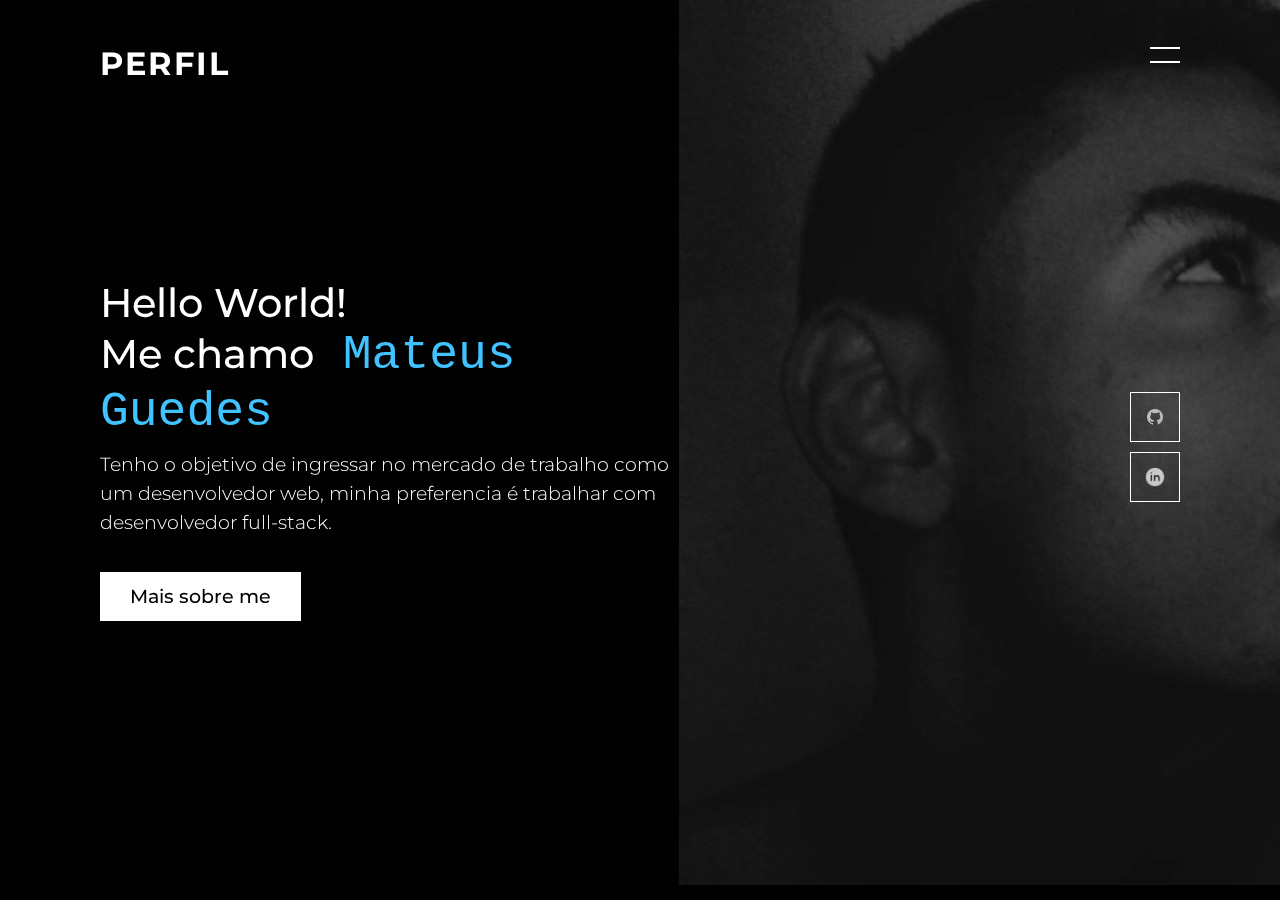
<file: index.html>
<!DOCTYPE html>
<html lang="en">
<head>
    <meta name="viewport" content="width=device-width, initial-scale=1.0">
    <meta charset="UTF-8">
<title>Landing Page | Mateus Guedes</title>

<script src="https://code.jquery.com/jquery-3.2.1.slim.min.js" integrity="sha384-KJ3o2DKtIkvYIK3UENzmM7KCkRr/rE9/Qpg6aAZGJwFDMVNA/GpGFF93hXpG5KkN" crossorigin="anonymous"></script>
<script src="https://cdnjs.cloudflare.com/ajax/libs/popper.js/1.12.9/umd/popper.min.js" integrity="sha384-ApNbgh9B+Y1QKtv3Rn7W3mgPxhU9K/ScQsAP7hUibX39j7fakFPskvXusvfa0b4Q" crossorigin="anonymous"></script>

<link rel="stylesheet" href="https://maxcdn.bootstrapcdn.com/bootstrap/4.0.0/css/bootstrap.min.css" integrity="sha384-Gn5384xqQ1aoWXA+058RXPxPg6fy4IWvTNh0E263XmFcJlSAwiGgFAW/dAiS6JXm" crossorigin="anonymous">
<script src="https://maxcdn.bootstrapcdn.com/bootstrap/4.0.0/js/bootstrap.min.js" integrity="sha384-JZR6Spejh4U02d8jOt6vLEHfe/JQGiRRSQQxSfFWpi1MquVdAyjUar5+76PVCmYl" crossorigin="anonymous"></script>
<link rel="stylesheet" type="text/css" href="style.css" media="screen" />
</head>
<body>
    <section class="banner" id="sec">
        <header>
            <a href="#" class="logo">Perfil</a>
            <div id="toggle" onclick="toggle()"></div>
        </header>
        <div class="content">
            <h2>Hello World! <br>Me chamo<samp> Mateus Guedes</h2></samp>
            <p>Tenho o objetivo de ingressar no mercado de trabalho como um desenvolvedor web, 
                minha preferencia é trabalhar com desenvolvedor full-stack.</p>
            <a href="info.html" >Mais sobre me</a>        
        </div>
        <ul class="sci">
            <li><a href="https://github.com/mateus17bk"><img src="images/github.png"></a></li>
            <li><a href="https://www.linkedin.com/in/mateus-guedes-079ab715b/"><img src="images/linkedin.png"></a></li>
        </ul>
    </section>
    <div id="navigation">
        <ul>
            <li><a href="index.html">Inicio</a></li>
            <li><a href="sobre.html">Projetos</a></li>
            <li><a href="https://api.whatsapp.com/send?phone=988637621">Contato</a></li>
        </ul>
    </div>
    <script type="text/javascript">
        function toggle() {
            var sec = document.getElementById('sec');
            var nav = document.getElementById('navigation')
            sec.classList.toggle('active')
            nav.classList.toggle('active')
        }
    </script>
</body>
</html>
</file>
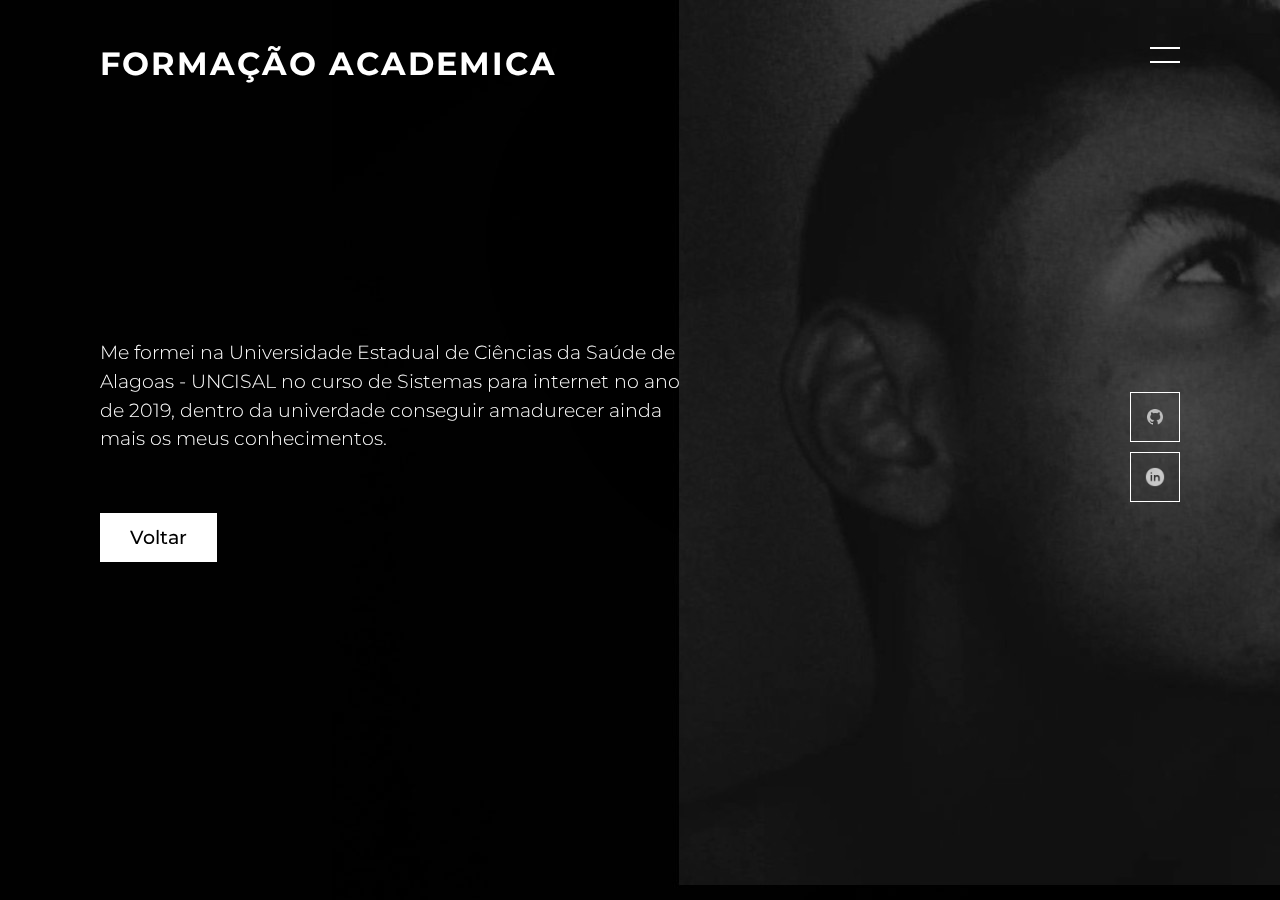
<file: academic.html>
<!DOCTYPE html>
<html lang="en">
<head>
    <meta name="viewport" content="width=device-width, initial-scale=1.0">
    <meta charset="UTF-8">
<title>Landing Page | Mateus Guedes</title>

<script src="https://code.jquery.com/jquery-3.2.1.slim.min.js" integrity="sha384-KJ3o2DKtIkvYIK3UENzmM7KCkRr/rE9/Qpg6aAZGJwFDMVNA/GpGFF93hXpG5KkN" crossorigin="anonymous"></script>
<script src="https://cdnjs.cloudflare.com/ajax/libs/popper.js/1.12.9/umd/popper.min.js" integrity="sha384-ApNbgh9B+Y1QKtv3Rn7W3mgPxhU9K/ScQsAP7hUibX39j7fakFPskvXusvfa0b4Q" crossorigin="anonymous"></script>

<link rel="stylesheet" href="https://maxcdn.bootstrapcdn.com/bootstrap/4.0.0/css/bootstrap.min.css" integrity="sha384-Gn5384xqQ1aoWXA+058RXPxPg6fy4IWvTNh0E263XmFcJlSAwiGgFAW/dAiS6JXm" crossorigin="anonymous">
<script src="https://maxcdn.bootstrapcdn.com/bootstrap/4.0.0/js/bootstrap.min.js" integrity="sha384-JZR6Spejh4U02d8jOt6vLEHfe/JQGiRRSQQxSfFWpi1MquVdAyjUar5+76PVCmYl" crossorigin="anonymous"></script>
<link rel="stylesheet" type="text/css" href="style.css" media="screen" />
</head>
<body>

    <section class="banner" id="sec">

        <header>
            <a href="#" class="logo">Formação Academica</a>
            <div id="toggle" onclick="toggle()"></div>
        </header>

        <div class="content">  
            <p>
                Me formei na Universidade Estadual de Ciências da Saúde de Alagoas - UNCISAL 
                no curso de Sistemas para internet no ano de 2019, dentro da univerdade conseguir amadurecer ainda mais os meus conhecimentos. 
             </p>
                 <br>
                 <a href="info.html"">Voltar</a> 
        </div>

        <ul class="sci">
            <li><a href="https://github.com/mateus17bk"><img src="images/github.png"></a></li>
            <li><a href="https://www.linkedin.com/in/mateus-guedes-079ab715b/"><img src="images/linkedin.png"></a></li>
        </ul>
    </section>
    <div id="navigation">
        <ul>
            <li><a href="index.html">Inicio</a></li>
            <li><a href="sobre.html">Projetos</a></li>
            <li><a href="https://api.whatsapp.com/send?phone=988637621">Contato</a></li>
        </ul>
    </div>
    <script type="text/javascript">
        function toggle() {
            var sec = document.getElementById('sec');
            var nav = document.getElementById('navigation')
            sec.classList.toggle('active')
            nav.classList.toggle('active')
        }
    </script>
    
</body>
</html>
</file>
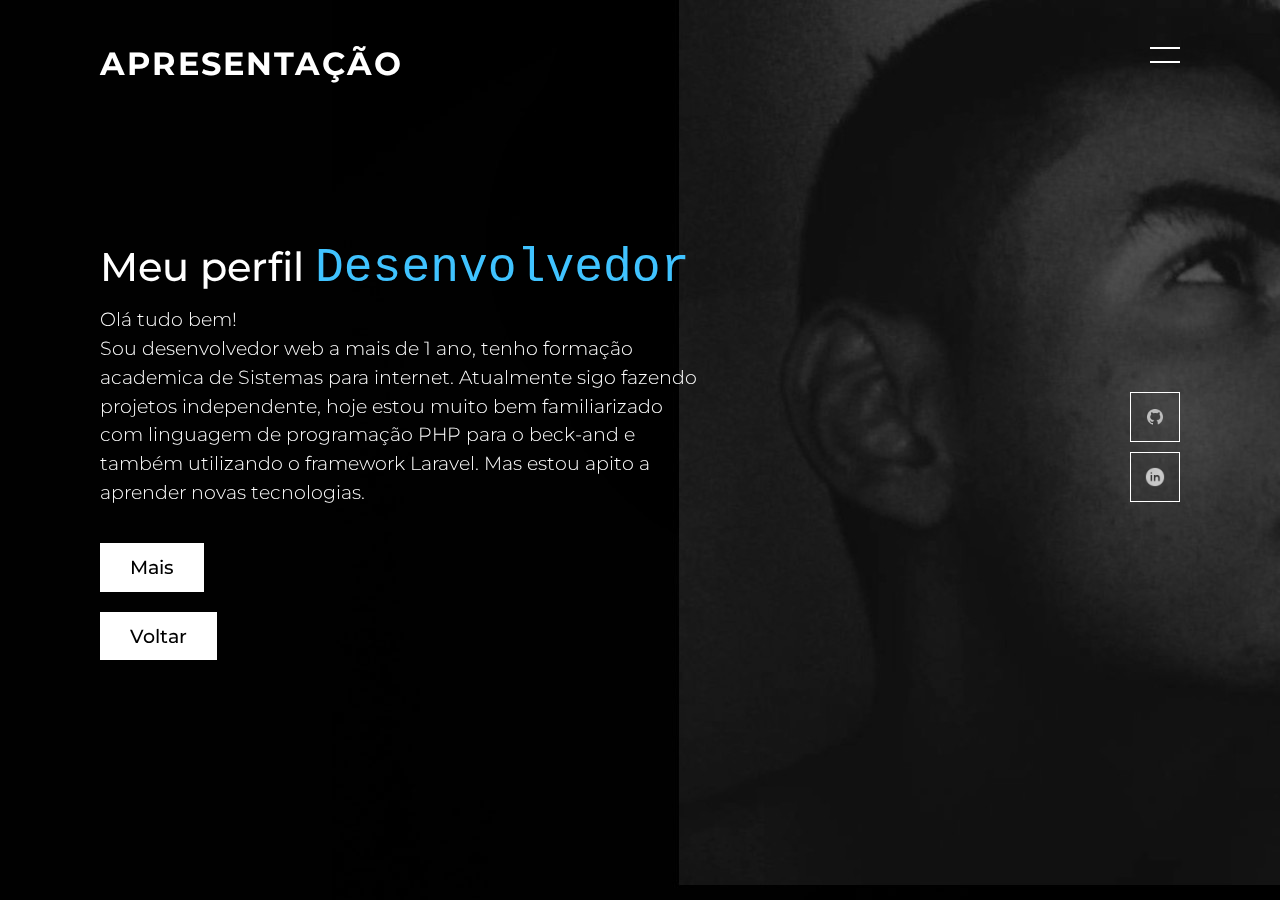
<file: info.html>
<!DOCTYPE html>
<html lang="en">
<head>
    <meta name="viewport" content="width=device-width, initial-scale=1.0">
    <meta charset="UTF-8">
<title>Landing Page | Mateus Guedes</title>

<script src="https://code.jquery.com/jquery-3.2.1.slim.min.js" integrity="sha384-KJ3o2DKtIkvYIK3UENzmM7KCkRr/rE9/Qpg6aAZGJwFDMVNA/GpGFF93hXpG5KkN" crossorigin="anonymous"></script>
<script src="https://cdnjs.cloudflare.com/ajax/libs/popper.js/1.12.9/umd/popper.min.js" integrity="sha384-ApNbgh9B+Y1QKtv3Rn7W3mgPxhU9K/ScQsAP7hUibX39j7fakFPskvXusvfa0b4Q" crossorigin="anonymous"></script>

<link rel="stylesheet" href="https://maxcdn.bootstrapcdn.com/bootstrap/4.0.0/css/bootstrap.min.css" integrity="sha384-Gn5384xqQ1aoWXA+058RXPxPg6fy4IWvTNh0E263XmFcJlSAwiGgFAW/dAiS6JXm" crossorigin="anonymous">
<script src="https://maxcdn.bootstrapcdn.com/bootstrap/4.0.0/js/bootstrap.min.js" integrity="sha384-JZR6Spejh4U02d8jOt6vLEHfe/JQGiRRSQQxSfFWpi1MquVdAyjUar5+76PVCmYl" crossorigin="anonymous"></script>
<link rel="stylesheet" type="text/css" href="style.css" media="screen" />
</head>
<body>

    <section class="banner" id="sec">

        <header>
            <a href="#" class="logo">Apresentação</a>
            <div id="toggle" onclick="toggle()"></div>
        </header>

        <div class="content">
            <h2>Meu perfil <samp> Desenvolvedor</h2></samp>
            <p>Olá tudo bem!<br>
                Sou desenvolvedor web a mais de 1 ano, tenho formação academica de Sistemas para internet.
                Atualmente sigo fazendo projetos independente, hoje estou muito bem familiarizado com linguagem de programação PHP para o beck-and e também utilizando o framework Laravel.
                Mas estou apito a aprender novas tecnologias.  
             </p>
                <a href="academic.html">Mais</a>  
                 <br>
                 <a href="index.html">Voltar</a> 
        </div>

        <ul class="sci">
            <li><a href="https://github.com/mateus17bk"><img src="images/github.png"></a></li>
            <li><a href="https://www.linkedin.com/in/mateus-guedes-079ab715b/"><img src="images/linkedin.png"></a></li>
        </ul>
    </section>
    <div id="navigation">
        <ul>
            <li><a href="index.html">Inicio</a></li>
            <li><a href="sobre.html">Projetos</a></li>
            <li><a href="https://api.whatsapp.com/send?phone=988637621">Contato</a></li>
        </ul>
    </div>
    <script type="text/javascript">
        function toggle() {
            var sec = document.getElementById('sec');
            var nav = document.getElementById('navigation')
            sec.classList.toggle('active')
            nav.classList.toggle('active')
        }
    </script>
    
</body>
</html>
</file>
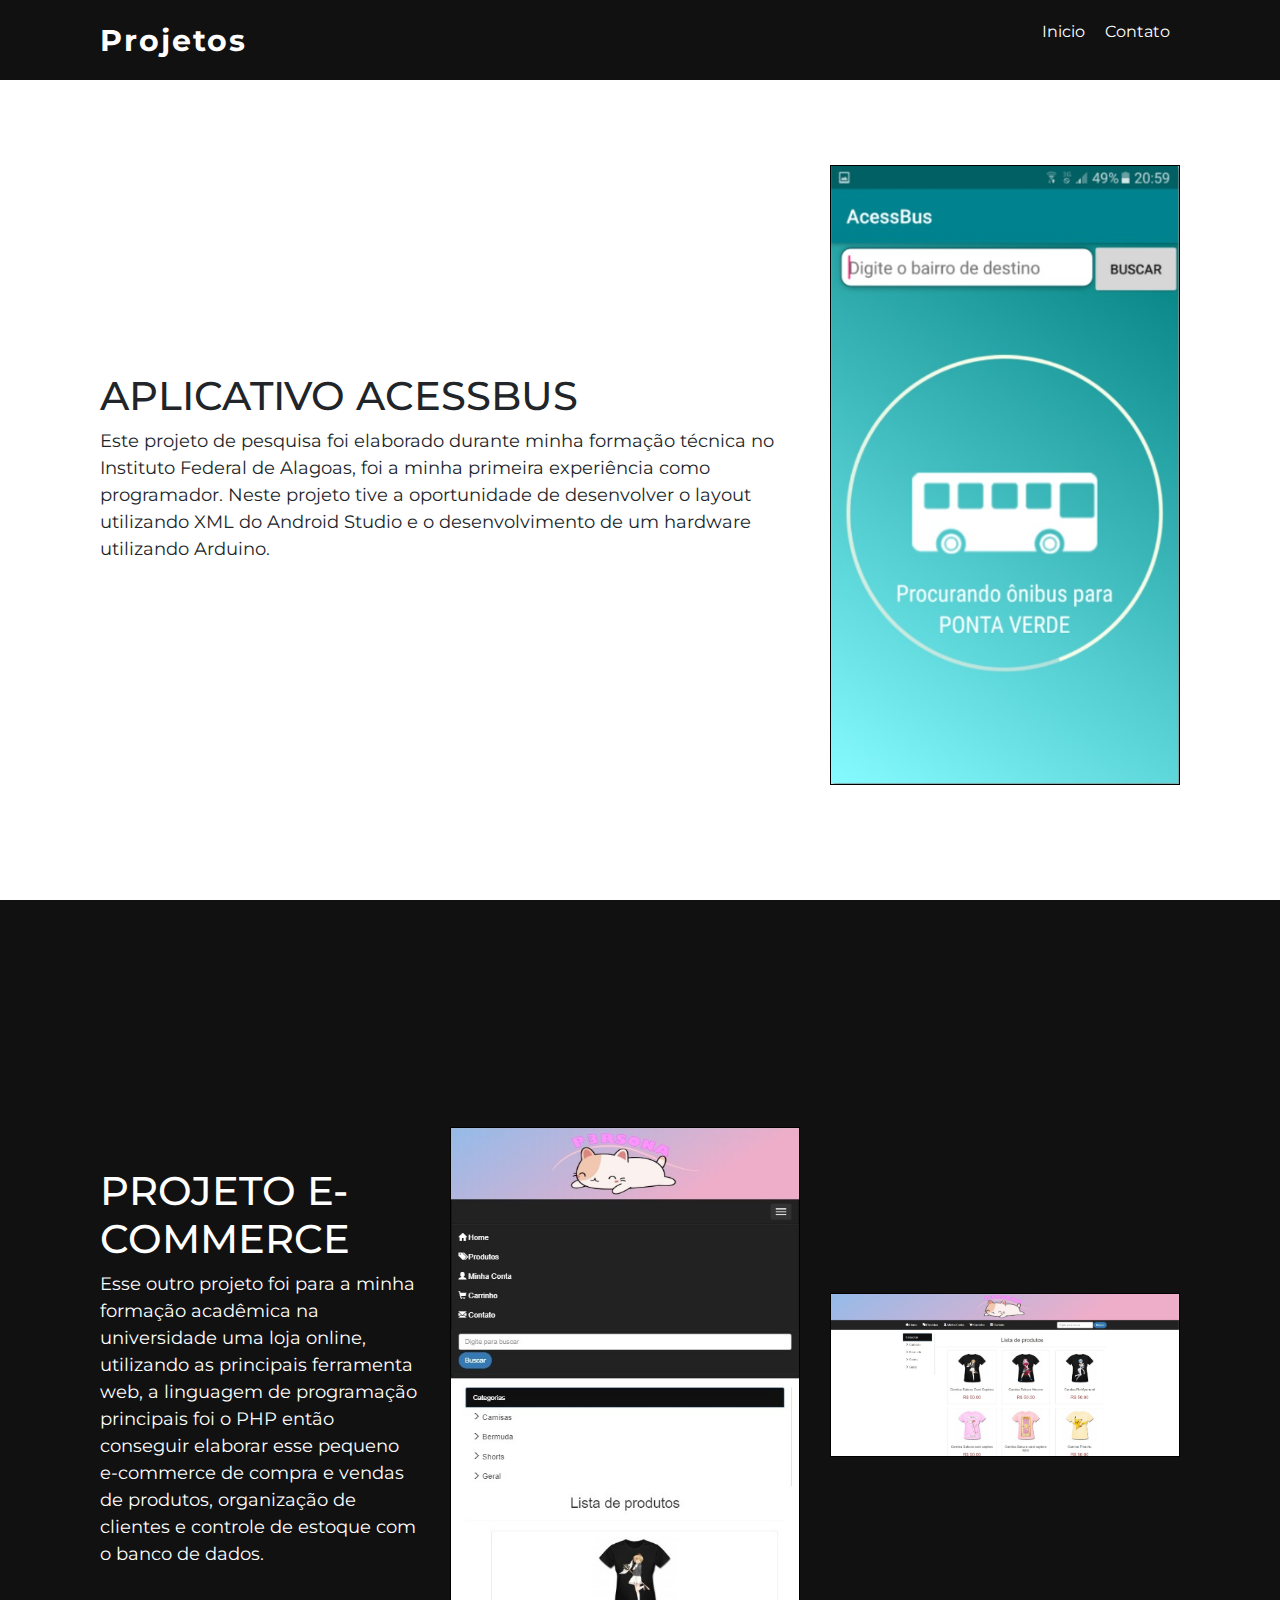
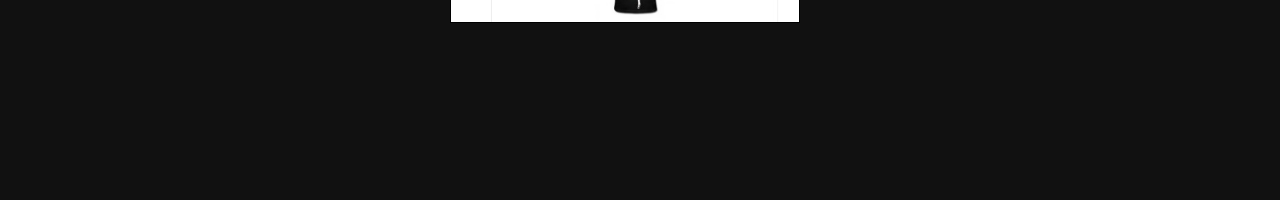
<file: sobre.html>
<!DOCTYPE html>
<html>
<head>
    <meta name="viewport" content="width=device-width, initial-scale=1.0">
    <meta charset="UTF-8">
    <title>Landing Page | Mateus Guedes</title>

    <script src="https://code.jquery.com/jquery-3.2.1.slim.min.js" integrity="sha384-KJ3o2DKtIkvYIK3UENzmM7KCkRr/rE9/Qpg6aAZGJwFDMVNA/GpGFF93hXpG5KkN" crossorigin="anonymous"></script>
<script src="https://cdnjs.cloudflare.com/ajax/libs/popper.js/1.12.9/umd/popper.min.js" integrity="sha384-ApNbgh9B+Y1QKtv3Rn7W3mgPxhU9K/ScQsAP7hUibX39j7fakFPskvXusvfa0b4Q" crossorigin="anonymous"></script>

<link rel="stylesheet" href="https://maxcdn.bootstrapcdn.com/bootstrap/4.0.0/css/bootstrap.min.css" integrity="sha384-Gn5384xqQ1aoWXA+058RXPxPg6fy4IWvTNh0E263XmFcJlSAwiGgFAW/dAiS6JXm" crossorigin="anonymous">
<script src="https://maxcdn.bootstrapcdn.com/bootstrap/4.0.0/js/bootstrap.min.js" integrity="sha384-JZR6Spejh4U02d8jOt6vLEHfe/JQGiRRSQQxSfFWpi1MquVdAyjUar5+76PVCmYl" crossorigin="anonymous"></script>
<link rel="stylesheet" type="text/css" href="sobre.css" media="screen" />

</head>

<body>
    <header id="header">
        <a href="index.html" class="logo">Projetos</a>
        <ul>
            <li><a href="index.html" class="active">Inicio</a></li>
            <li><a href="https://api.whatsapp.com/send?phone=988637621">Contato</a></li>
        </ul>

     <div class="toggle" onclick="toggle()"></div>
    </header>  
    <section  id="home">
        <div>
            <h2>Aplicativo Acessbus</h2>
            <p>
                Este projeto de pesquisa foi elaborado durante minha formação técnica no Instituto Federal de Alagoas, 
                foi a minha primeira experiência como programador.
                Neste projeto tive a oportunidade de desenvolver o layout utilizando XML do Android Studio
                e o desenvolvimento de um hardware utilizando Arduino. 
            </p>
        </div>
        <img src="images/app.jpg">
    </section> 

    <section id="home">
        <div>
            <h2>Projeto E-commerce</h2>
            <p>
                Esse outro projeto foi para a minha formação acadêmica na universidade uma loja online, 
                utilizando as principais ferramenta web, a linguagem de programação principais foi o PHP 
                então conseguir elaborar esse pequeno e-commerce de compra e vendas de produtos, organização de clientes e 
                controle de estoque com o banco de dados.
            </p>
        </div>
        <img src="images/loja2.jpg">
        <br>
        <img src="images/loja.jpg" >
    </section>

    <script type="text/javascript">
        function toggle(){
            var header = document.getElementById("header")
            header.classList.toggle('active')
        }
    </script>


</body>
</html>
</file>
<file: style.css>
@import url("https://fonts.googleapis.com/css2?family=Grenze+Gotisch:wght@100&family=Montserrat&display=swap");
*
{
    margin: 0;
    padding: 0;
    box-sizing: border-box;
    font-family: 'Grenze Gotisch', cursive;
    font-family: 'Montserrat', sans-serif;
}

header{
    position: absolute;
    top: 0;
    left: 0;
    width: 100%;
    display: flex;
    justify-content: space-between;
    padding: 40px 100px;
    z-index: 10000;
    transition: 0.6s;
}
header .logo{
    position: relative;
    font-weight: 700;
    color: #fff;
    text-decoration: none;
    font-size: 2em;
    text-transform: uppercase;
    letter-spacing: 2px;
    transform: 0.6s;

}

header #toggle{
    position: relative;
    width: 30px;
    height: 30px;
    cursor: pointer;

}

header #toggle:before{
    content: '';
    position: absolute;
    top: 7px;
    width: 100%;
    height: 2px;
    background: #fff;
}


header #toggle:after{
    content: '';
    position: absolute;
    bottom: 7px;
    width: 100%;
    height: 2px;
    background: #fff;
}

.banner.active header #toggle:before{
    top: 50%;
    left: 50%;
    transform: translate(-50%,-50%) rotate(45deg);
}

.banner.active header #toggle:after{
    top: 50%;
    left: 50%;
    transform: translate(-50%,-50%) rotate(-45deg);
}


.banner{
    position: relative;
    width: 100%;
    min-height: 100vh;
    padding: 100px;
    background: url(images/bg1.jpg);
    display: flex;
    align-items: center;
    transition: 0.5s;
    z-index: 2;

}

.banner.active{
    transform: translateX(-400px);
}

#navigation{
    position: fixed;
    top: 0;
    right: -200px;
    width: 400px;
    height: 100vh;
    background: #40c3ff;
    z-index: 1;
    display: grid;
    place-items: center;
    transition: 0.5s;
}

#navigation.active{
    right: 0;
}

#navigation ul{
    position: relative;
    display: flex;
    flex-direction: column;

}

#navigation ul li{
    list-style: none;

}

#navigation ul li a{
    color: #fff;
    text-decoration: none;
    display: inline-block;
    font-size: 2em;
    font-weight: 600;
    text-transform: uppercase;
}

.content{
    max-width: 600px;
}

.content h2{
    color: #fff;
    font-size: 2.5em;
}

.content h2 samp{
    color: #40c3ff;
    font-size: 1.2em;
}

.content p{
    font-size: 1.2em;
    color: #fff;
    font-weight: 300;
}

.content a{
    position: relative;
    display: inline-block;
    margin-top: 20px;
    background: #fff;
    color: #000;
    padding: 10px 30px;
    text-decoration: none;
    font-size: 1.2em;
    font-weight: 500;
}

.sci{
    position: absolute;
    display: flex;
    flex-direction: column;
    right: 100px;
}

.sci li{
    list-style: none;

}

.sci li a{
    position: relative;
    display: grid;
    place-items: center;
    width: 50px;
    height: 50px;
    text-decoration: none;
    border: 1px solid #fff;
    margin: 10px 0 0;

}

.sci li a:hover{
    background: #fff;
}

.sci li a img{
    max-width: 20px;
    filter: invert(1);
    mix-blend-mode: difference;
}

@media (max-width: 767px){
    header{
        padding: 20px 50px;
        
    }
    .banner{
        padding: 100px 50px 150px;
    }

    .banner h2{
        font-size: 1.8em;
    }

    .banner .content p ,
    .banner .content a{

        font-size: 1em;
    }

    .banner.active{
        transform: translateX(-250px);
    }

    #navigation{
        width:  250px;

    }
    

    #navigation ul li a{
        font-size: 1.5em;
        margin: 5px 0;
    }

    .sci{
        position: absolute;
        bottom: 50px;
        right: initial;
        flex-direction: row;
    }

    .sci li a{
        margin: initial;
        margin-right: 10px;
    }

    .trans{
        transition: 0.5s;
    }


}
</file>
<file: sobre.css>
@import url("https://fonts.googleapis.com/css2?family=Grenze+Gotisch:wght@100&family=Montserrat&display=swap");
*
{
    margin: 0;
    padding: 0;
    box-sizing: border-box;
    scroll-behavior: smooth;
    font-family: 'Grenze Gotisch', cursive;
    font-family: 'Montserrat', sans-serif;
}

header{
    position: fixed;
    width: 100%;
    height: 80px;
    padding: 0 100px;
    display: flex;
    justify-content: space-between;
    align-items: center;
    background: #111;
    z-index: 10000;
}
header .logo{
    color: #fff;
    font-size: 30px;
    text-decoration: none;
    letter-spacing: 2px;
    font-weight: 700;

}

header ul{
    position: relative;
    display: flex;
}

header ul li{
    position: relative;
    list-style: none;
}

header ul li a{
    position: relative;
    padding: 5px 10px;
    color: #fff;
    display: inline-block;
    text-decoration: none;
    cursor: pointer;

}
header ul li a:active,
header ul li a:hover{
    background: #40c3ff;
    color: #fff;
}
.toggle{
    display: none;

}

section{
    position: relative;
    display: flex;
    justify-content: space-between;
    align-items: center;
    min-height: 100vh;
    padding: 150px 100px 100px;
}

section img{
    max-width: 350px;
    margin-left: 30px;
    border: 1px solid black;
}

section h2{
    font-size: 2.5em;
    text-transform: uppercase;
}

section p{
    font-size: 18px;

}

section a{
    display: inline-block;
    padding: 8px 10px;
    text-decoration: none;
    font-size: 18px;
    background: #111;
    color: #fff;
    margin-top: 20px;
}

section:nth-child(odd){
    position: relative;
    justify-content: center;
    align-items: center;
    background: #111;
    color: #fff;
}

@media(max-width: 992px){

    section{
        padding: 100px 50px 50px;
        flex-direction: column;
        justify-content: center;
        align-items: center;
        display: flex;

    }

    section img{
        margin: 50px 0 0;
        max-width: 100%;
    }

    header ul{
        position: absolute;
        top: -100%;
        left: 0;
        width: 100%;
        height: calc(100vh - 80px);
        padding: 50px 100px;
        text-align: center;
        overflow: 0.5s;
        background: #000;
        flex-direction: column;
        opacity: 0;
        transform: translateY(-100%);

    }

    header.active ul{
        opacity: 1;
        top: 80px;
        transform: translateY(0);
    }

    header ul li a{
        margin: 5px 0;
        font-size: 24px;
    }

    .toggle{
        display: block;
        position: relative;
        width: 30px;
        height: 30px;
        cursor: pointer;

    }

    .toggle::before{
        content: '';
        position: absolute;
        top: 4px;
        width: 100%;
        height: 2px;
        background: #fff;
        z-index: 1;
        box-shadow: 0 10px 0 #fff;
        transition: 0.5s;
    }

    .toggle:after{
        content: '';
        position: absolute;
        bottom: 4px;
        width: 100%;
        height: 2px;
        background: #fff;
        z-index: 1;
        transition: 0.5s;
    }

    header.active .toggle:before{
        top: 14px;
        transform: rotate(45deg);
        box-shadow: 0 0 0 #fff;
    }

    header.active .toggle:after{
        bottom: 14px;
        transform: rotate(-45deg);
        box-shadow: 0 0 0 #fff;
    }


}
</file>
